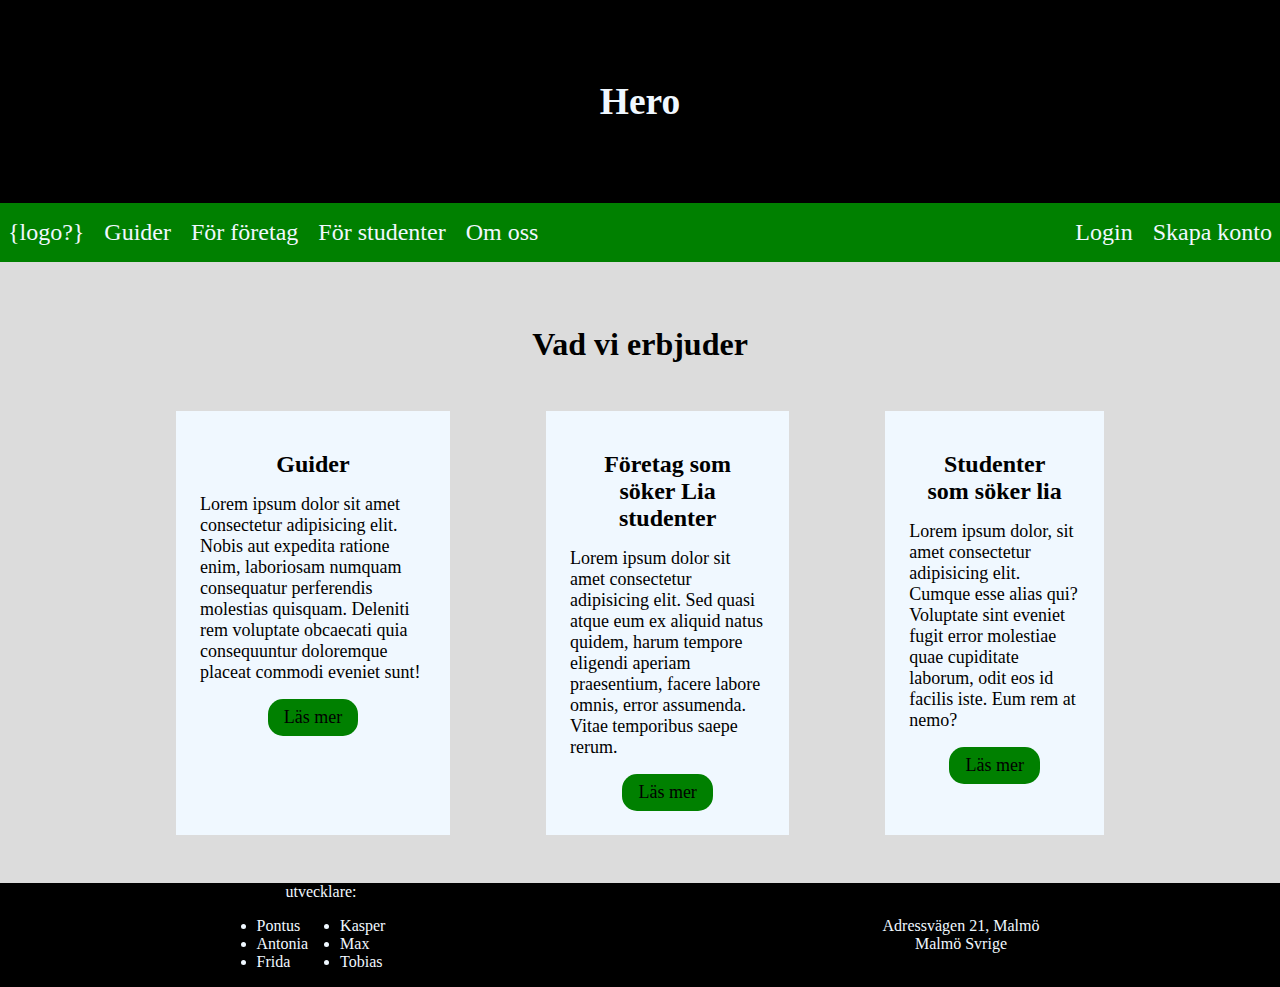
<file: index.html>
<!DOCTYPE html>
<html lang="en">
<head>
    <meta charset="UTF-8">
    <meta http-equiv="X-UA-Compatible" content="IE=edge">
    <meta name="viewport" content="width=device-width, initial-scale=1.0">
    <link rel="stylesheet" href="styles/allPagesSettings.css">
    <link rel="stylesheet" href="styles/index.css">
    <title>Home page</title>
</head>
<body>
    
    <section class="hero">
        <h3>Hero</h3>
    </section>

    <!-- tänkte ta bort navbaren här på index sidan 
    och ersätta med knappar till diverse sida (?)-->
    <nav>
        <div class="website-options">
            <a href="index.html">{logo?}</a>
            <a href="pages/guides.html">Guider</a>
            <a href="#">För företag</a>
            <a href="pages/for-students.html">För studenter</a>
            <a href="#">Om oss</a>
        </div>
        <div class="login-box">
            <a href="pages/login.html">Login</a>
            <a href="pages/signIn.html">Skapa konto</a>
        </div>
    </nav>

    <main>

        <div class="guider-info-box">
            <h3>Vad vi erbjuder</h3>
            <div class="cards-box">
                <div class="card">
                    <h4>Guider</h4>
                    <p>Lorem ipsum dolor sit amet consectetur adipisicing elit. Nobis aut expedita ratione enim, laboriosam numquam consequatur perferendis molestias quisquam. Deleniti rem voluptate obcaecati quia consequuntur doloremque placeat commodi eveniet sunt!</p>
                    <a href="pages/guides.html">Läs mer</a>
                </div>
                <div class="card">
                    <h4>Företag som söker Lia studenter</h4>
                    <p>Lorem ipsum dolor sit amet consectetur adipisicing elit. Sed quasi atque eum ex aliquid natus quidem, harum tempore eligendi aperiam praesentium, facere labore omnis, error assumenda. Vitae temporibus saepe rerum.</p>
                    <a href="pages/guides.html">Läs mer</a>
                </div>
                <div class="card">
                    <h4>Studenter som söker lia</h4>
                    <p>Lorem ipsum dolor, sit amet consectetur adipisicing elit. Cumque esse alias qui? Voluptate sint eveniet fugit error molestiae quae cupiditate laborum, odit eos id facilis iste. Eum rem at nemo?</p>
                    <a href="pages/guides.html">Läs mer</a>
                </div>
            </div>
        </div>


        
    </main>

    <footer>
        <div class="developers-box">
            <p id="titel-devs">utvecklare:</p>
            <div class="list-box">
                <div class="list-one">
                    <ul>
                        <li>Pontus</li>
                        <li>Antonia</li>
                        <li>Frida</li>
                    </ul>
                </div>
                <div class="list-two">
                    <ul>
                        <li>Kasper</li>
                        <li>Max</li>
                        <li>Tobias</li>
                    </ul>
                </div>
            </div>
        </div>
        <div class="company-details-box">
            <p>Adressvägen 21, Malmö</p>
            <p>Malmö Svrige</p>
        </div>
    </footer>
</body>
</html>
</file>
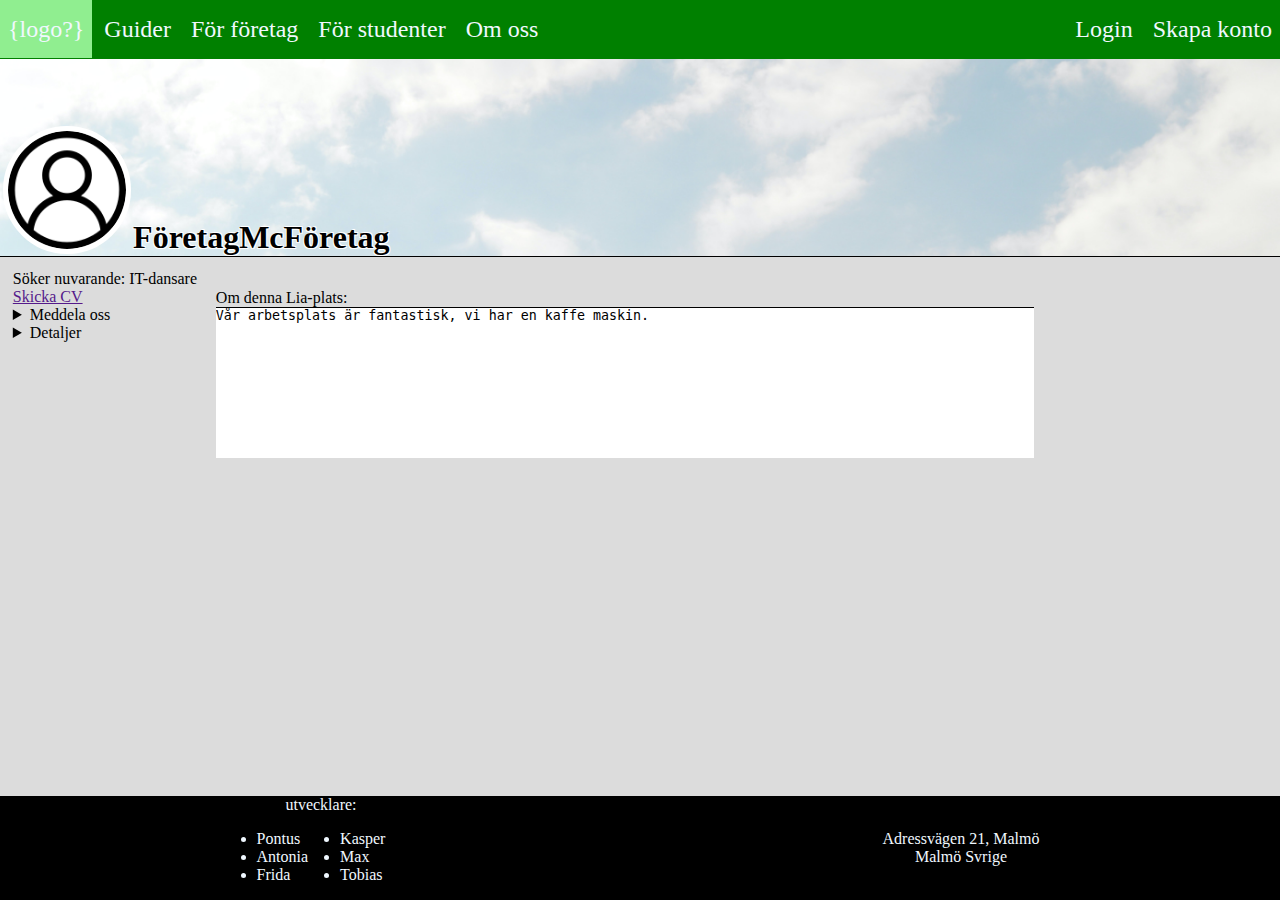
<file: pages/companyProfile.html>
<!DOCTYPE html>
<html lang="en">
  <head>
    <meta charset="UTF-8" />
    <meta http-equiv="X-UA-Compatible" content="IE=edge" />
    <meta name="viewport" content="width=device-width, initial-scale=1.0" />
    <title>Document</title>
    <link rel="stylesheet" href="../styles/allPagesSettings.css" />
    <link rel="stylesheet" href="../styles/profil.css" />
    <link rel="stylesheet" href="../styles/messagesStyles.css" />
  </head>
  <body>
    <nav>
      <div class="website-options">
        <a href="../index.html">{logo?}</a>
        <a href="../pages/guides.html">Guider</a>
        <a href="#">För företag</a>
        <a href="#">För studenter</a>
        <a href="#">Om oss</a>
      </div>
      <div class="login-box">
        <a href="../pages/login.html">Login</a>
        <a href="../pages/signIn.html">Skapa konto</a>
      </div>
    </nav>
    <div class="companyProfilePic">
      <img class="profilePic" src="../images/user.png" alt="Profile icon" />
      <h1 class="profileName">FöretagMcFöretag</h1>
    </div>

    <main>
      <section>
        <p>Söker nuvarande: IT-dansare</p>
        <a href="">Skicka CV</a><br />
        <details class="messageDetails">
          <summary>Meddela oss</summary>

          <div class="messageDiv">
            <p class="messageLabel">FöretagMcFöretag</p>

            <p class="messageText flexiEndi">
              Hej, jag har skickat mitt CV. Fick ni det?
            </p>
            <p class="messageText">
              Ja, vi arbetar med att förbereda en intervju period. Kan du Bugg?
            </p>

            <div class="messageContainer">
              <p></p>
              <form action="" class="messageForm">
                <textarea
                  name="messageTextarea"
                  id="messageTextarea"
                  cols="30"
                  rows="3"
                ></textarea>
                <button class="messageButton">Skicka</button>
              </form>
            </div>
          </div>
        </details>

        <details>
          <summary>Detaljer</summary>
          <p>Contact us: CompanyMcCompany@gmail.com</p>
          <a href="">Vår LinkedIn</a><br />
        </details>
      </section>
      <article>
        <label for="aboutMeTextName">Om denna Lia-plats:</label><br />
        <textarea
          class="aboutMeText"
          name="aboutMeTextName"
          id=""
          cols="100"
          rows="10"
        >
Vår arbetsplats är fantastisk, vi har en kaffe maskin.</textarea
        >
      </article>
    </main>

    <footer>
      <div class="developers-box">
        <p id="titel-devs">utvecklare:</p>
        <div class="list-box">
          <div class="list-one">
            <ul>
              <li>Pontus</li>
              <li>Antonia</li>
              <li>Frida</li>
            </ul>
          </div>
          <div class="list-two">
            <ul>
              <li>Kasper</li>
              <li>Max</li>
              <li>Tobias</li>
            </ul>
          </div>
        </div>
      </div>
      <div class="company-details-box">
        <p>Adressvägen 21, Malmö</p>
        <p>Malmö Svrige</p>
      </div>
    </footer>
  </body>
</html>
</file>
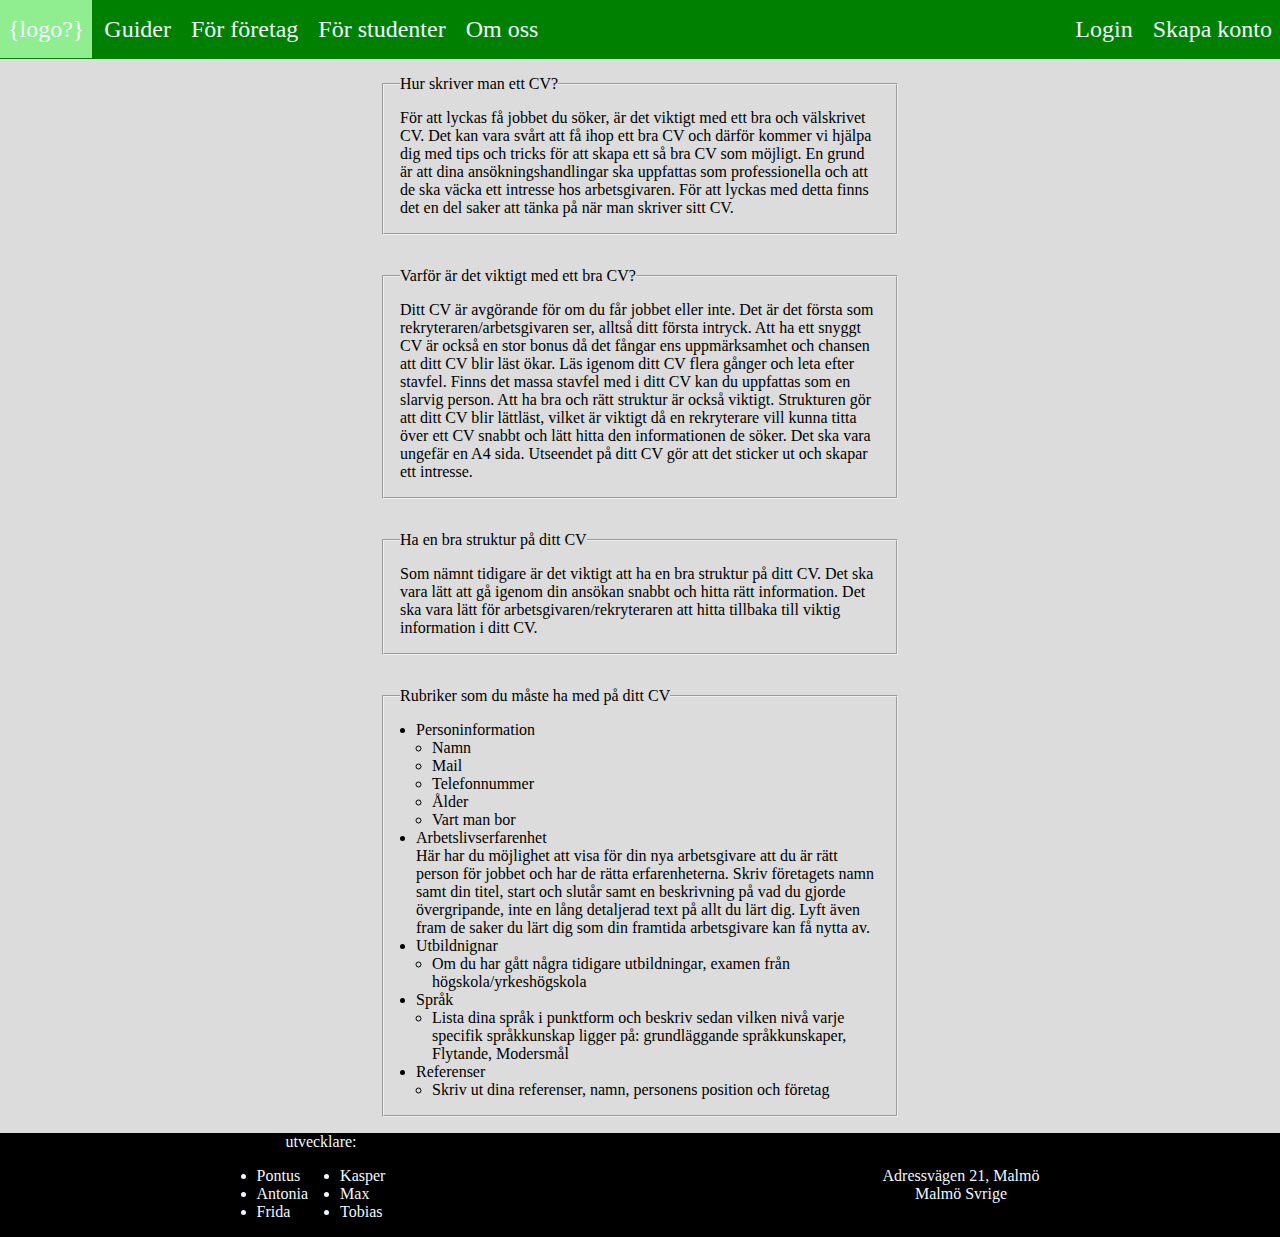
<file: pages/cv-page.html>
<!DOCTYPE html>
<html lang="en">
<head>
    <meta charset="UTF-8">
    <meta http-equiv="X-UA-Compatible" content="IE=edge">
    <meta name="viewport" content="width=device-width, initial-scale=1.0">
    <link rel="stylesheet" href="../styles/allPagesSettings.css">
    <link rel="stylesheet" href="../styles/cv-page.css">
    <title>Document</title>
</head>
<body>
    
    <nav>
        <div class="website-options">
            <a href="../index.html">{logo?}</a>
            <a href="../pages/guides.html">Guider</a>
            <a href="#">För företag</a>
            <a href="#">För studenter</a>
            <a href="#">Om oss</a>
        </div>
        <div class="login-box">
            <a href="../pages/login.html">Login</a>
            <a href="../pages/signIn.html">Skapa konto</a>
        </div>
    </nav>

    <main>

        <fieldset>
            <legend>Hur skriver man ett CV?</legend>
            <p>För att lyckas få jobbet du söker, är det viktigt med ett bra och välskrivet CV. Det kan vara svårt att få ihop ett bra CV och därför kommer vi hjälpa dig med tips och tricks för att skapa ett så bra CV som möjligt. En grund är att dina ansökningshandlingar ska uppfattas som professionella och att de ska väcka ett intresse hos arbetsgivaren. 
                För att lyckas med detta finns det en del saker att tänka på när man skriver sitt CV.
                </p>
        </fieldset>

        <fieldset>
            <legend>Varför är det viktigt med ett bra CV?</legend>
            <p>Ditt CV är avgörande för om du får jobbet eller inte. Det är det första som rekryteraren/arbetsgivaren ser, alltså ditt första intryck. Att ha ett snyggt CV är också en stor bonus då det fångar ens uppmärksamhet och chansen att ditt CV blir läst ökar.
                Läs igenom ditt CV flera gånger och leta efter stavfel. Finns det massa stavfel med i ditt CV kan du uppfattas som en slarvig person. Att ha bra och rätt struktur är också viktigt. Strukturen gör att ditt CV blir lättläst, vilket är viktigt då en rekryterare vill kunna titta över ett CV snabbt och lätt hitta den informationen de söker. Det ska vara ungefär en A4 sida. Utseendet på ditt CV gör att det sticker ut och skapar ett intresse.                
            </p>
        </fieldset>

        <fieldset>
            <legend>Ha en bra struktur på ditt CV</legend>
            <p>Som nämnt tidigare är det viktigt att ha en bra struktur på ditt CV. Det ska vara lätt att gå igenom din ansökan snabbt och hitta rätt information. Det ska vara lätt för arbetsgivaren/rekryteraren att hitta tillbaka till viktig information i ditt CV.
            </p>
        </fieldset>

        <fieldset>
            <legend>Rubriker som du måste ha med på ditt CV</legend>
            <ul class="outer-ul">
                <li>Personinformation
                    <ul class="inner-ul">
                        <li>Namn</li>
                        <li>Mail</li>
                        <li>Telefonnummer</li>
                        <li>Ålder</li>
                        <li>Vart man bor</li>
                    </ul>
                </li>
                <li>Arbetslivserfarenhet
                    <p>Här har du möjlighet att visa för din nya arbetsgivare att du är rätt person för jobbet och har de rätta erfarenheterna. 
                        Skriv företagets namn samt din titel, start och slutår samt en beskrivning på vad du gjorde övergripande, inte en lång detaljerad text på allt du lärt dig. Lyft även fram de saker du lärt dig som din framtida arbetsgivare kan få nytta av.
                    </p>
                </li>
                <li>Utbildnignar
                    <ul class="inner-ul">
                        <li>Om du har gått några tidigare utbildningar, examen från högskola/yrkeshögskola
                        </li>
                    </ul>
                </li>
                <li>Språk
                    <ul class="inner-ul">
                        <li>Lista dina språk i punktform och beskriv sedan vilken nivå varje specifik språkkunskap ligger på: grundläggande språkkunskaper, Flytande, Modersmål
                        </li>
                    </ul>
                </li>
                <li>Referenser
                    <ul class="inner-ul">
                        <li>Skriv ut dina referenser, namn, personens position och företag
                        </li>
                    </ul>
                </li>
            </ul>
        </fieldset>
    </main>

    <footer>
        <div class="developers-box">
            <p id="titel-devs">utvecklare:</p>
            <div class="list-box">
                <div class="list-one">
                    <ul>
                        <li>Pontus</li>
                        <li>Antonia</li>
                        <li>Frida</li>
                    </ul>
                </div>
                <div class="list-two">
                    <ul>
                        <li>Kasper</li>
                        <li>Max</li>
                        <li>Tobias</li>
                    </ul>
                </div>
            </div>
        </div>
        <div class="company-details-box">
            <p>Adressvägen 21, Malmö</p>
            <p>Malmö Svrige</p>
        </div>
    </footer>
</body>
</html>
</file>
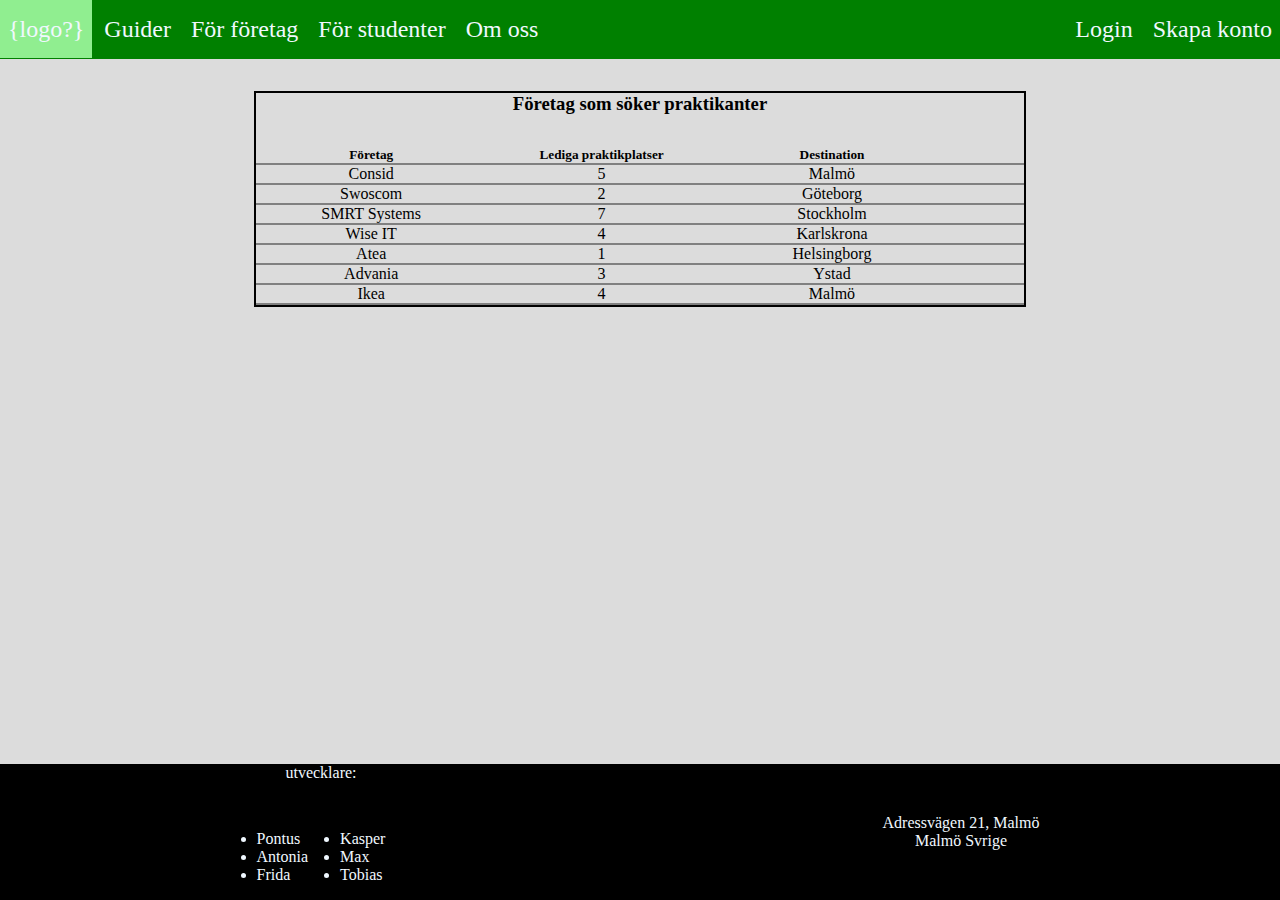
<file: pages/for-students.html>
<!DOCTYPE html>
<html lang="en">
<head>
    <meta charset="UTF-8">
    <meta http-equiv="X-UA-Compatible" content="IE=edge">
    <meta name="viewport" content="width=device-width, initial-scale=1.0">
    <link rel="stylesheet" href="../styles/allPagesSettings.css">
    <link rel="stylesheet" href="../styles/for-students.css">
    <title>För studenter</title>
</head>
<body>
    
    <nav>
        <div class="website-options">
            <a href="../index.html">{logo?}</a>
            <a href="../pages/guides.html">Guider</a>
            <a href="#">För företag</a>
            <a href="#">För studenter</a>
            <a href="#">Om oss</a>
        </div>
        <div class="login-box">
            <a href="../pages/login.html">Login</a>
            <a href="../pages/signIn.html">Skapa konto</a>
        </div>
    </nav>

    <main>

        <div class="company-list">
            <h3>Företag som söker praktikanter</h3>

            <div class="list-box">
                <div class="company-box categories-data">
                    <h5>Företag</h5>
                    <h5>Lediga praktikplatser</h5>
                    <h5>Destination</h5>
                </div>
                <div class="company-box">
                    <p>Consid</p>
                    <p>5</p>
                    <p>Malmö</p>
                </div>
                <div class="company-box">
                    <p>Swoscom</p>
                    <p>2</p>
                    <p>Göteborg</p>
                </div>
                <div class="company-box">
                    <p>SMRT Systems</p>
                    <p>7</p>
                    <p>Stockholm</p>
                </div>
                <div class="company-box">
                    <p>Wise IT</p>
                    <p>4</p>
                    <p>Karlskrona</p>
                </div>
                <div class="company-box">
                    <p>Atea</p>
                    <p>1</p>
                    <p>Helsingborg</p>
                </div>
                <div class="company-box">
                    <p>Advania</p>
                    <p>3</p>
                    <p>Ystad</p>
                </div>
                <div class="company-box">
                    <p>Ikea</p>
                    <p>4</p>
                    <p>Malmö</p>
                </div>
            </div>

            
        </div>
    </main>


    <footer>
        <div class="developers-box">
            <p id="titel-devs">utvecklare:</p>
            <div class="list-box">
                <div class="list-one">
                    <ul>
                        <li>Pontus</li>
                        <li>Antonia</li>
                        <li>Frida</li>
                    </ul>
                </div>
                <div class="list-two">
                    <ul>
                        <li>Kasper</li>
                        <li>Max</li>
                        <li>Tobias</li>
                    </ul>
                </div>
            </div>
        </div>
        <div class="company-details-box">
            <p>Adressvägen 21, Malmö</p>
            <p>Malmö Svrige</p>
        </div>
    </footer>

</body>
</html>
</file>
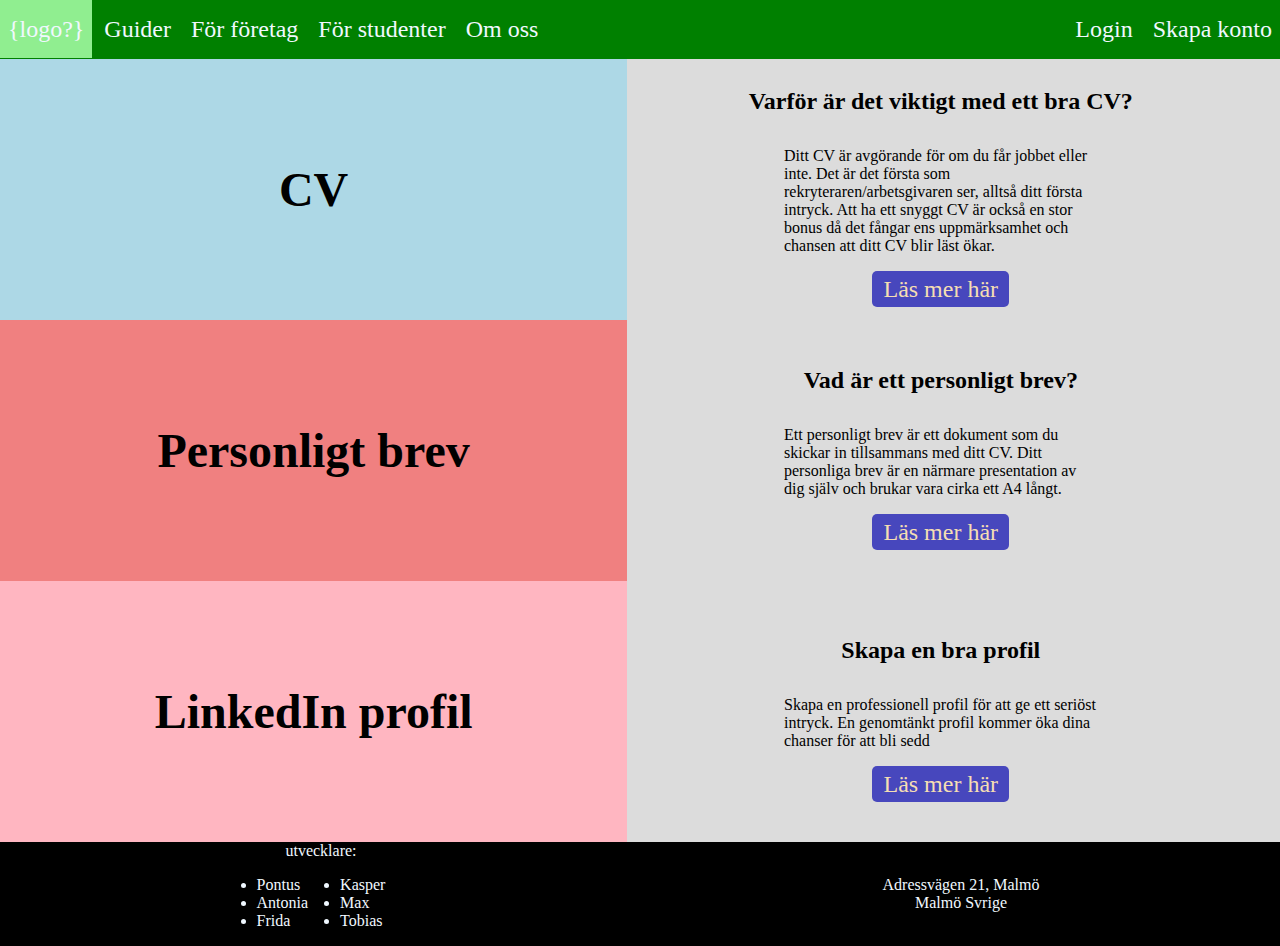
<file: pages/guides.html>
<!DOCTYPE html>
<html lang="en">
<head>
    <meta charset="UTF-8">
    <meta http-equiv="X-UA-Compatible" content="IE=edge">
    <meta name="viewport" content="width=device-width, initial-scale=1.0">
    <link rel="stylesheet" href="../styles/allPagesSettings.css">
    <link rel="stylesheet" href="../styles/guides.css">
    <title>Guider</title>
</head>
<body>

    <nav>
        <div class="website-options">
            <a href="../index.html">{logo?}</a>
            <a href="#">Guider</a>
            <a href="#">För företag</a>
            <a href="#">För studenter</a>
            <a href="#">Om oss</a>
        </div>
        <div class="login-box">
            <a href="../pages/login.html">Login</a>
            <a href="../pages/signIn.html">Skapa konto</a>
        </div>
    </nav>

    <main>

        <div class="cv-guide-box guide-box">
            <div class="titel" id="titel1">
                <h2>CV</h2>
            </div>
            <div class="content">
                <h4>Varför är det viktigt med ett bra CV?</h4>
                <p>
                    Ditt CV är avgörande för om du får jobbet eller inte. Det är det första som rekryteraren/arbetsgivaren ser, alltså ditt första intryck. Att ha ett snyggt CV är också en stor bonus då det fångar ens uppmärksamhet och chansen att ditt CV blir läst ökar.
                </p>
                <a href="../pages/cv-page.html" class="BtnReadMore">Läs mer här</a>
            </div>
            
        </div>
        <div class="personligt-brev-box guide-box">
            <div class="titel" id="titel2">
                <h2>Personligt brev</h2>
            </div>
            <div class="content">
                <h4>Vad är ett personligt brev?</h4>
                <p>Ett personligt brev är ett dokument som du skickar in tillsammans med ditt CV. Ditt personliga brev är en närmare presentation av dig själv och brukar vara cirka ett A4 långt.</p>
                <a href="/pages/personligt-brev.html" class="BtnReadMore">Läs mer här</a>
            </div>
        </div>
        <div class="soka-lia-box guide-box">
            <div class="titel" id="titel3">
                <h2>LinkedIn profil</h2>
            </div>
            <div class="content">
                <h4>Skapa en bra profil</h4>
                <p>Skapa en professionell profil för att ge ett seriöst intryck.
                    En genomtänkt profil kommer öka dina chanser för att bli sedd</p>
                <a href="#" class="BtnReadMore">Läs mer här</a>
            </div>
        </div>


    </main>

    <footer>
        <div class="developers-box">
            <p id="titel-devs">utvecklare:</p>
            <div class="list-box">
                <div class="list-one">
                    <ul>
                        <li>Pontus</li>
                        <li>Antonia</li>
                        <li>Frida</li>
                    </ul>
                </div>
                <div class="list-two">
                    <ul>
                        <li>Kasper</li>
                        <li>Max</li>
                        <li>Tobias</li>
                    </ul>
                </div>
            </div>
        </div>
        <div class="company-details-box">
            <p>Adressvägen 21, Malmö</p>
            <p>Malmö Svrige</p>
        </div>
    </footer>

    
    
</body>
</html>
</file>
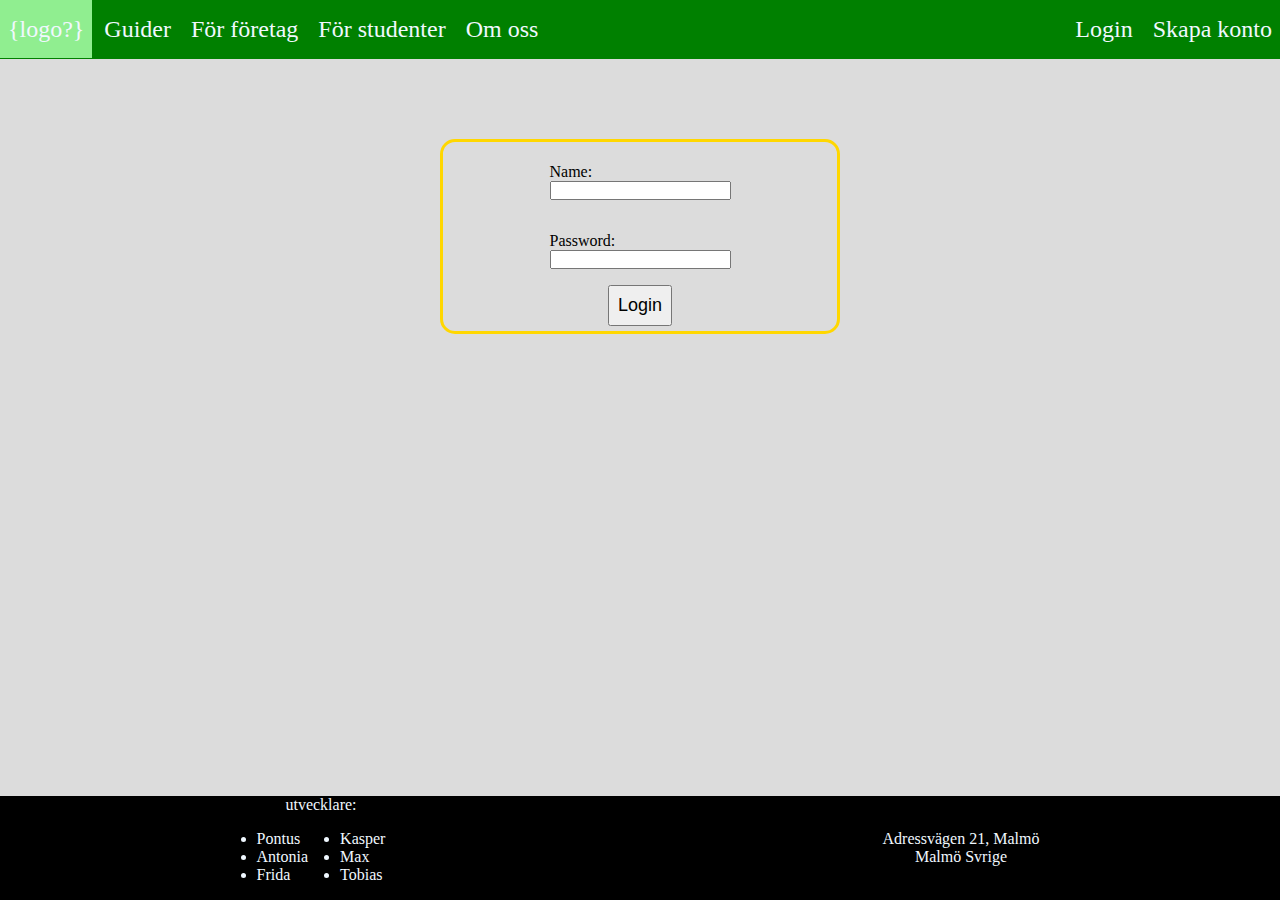
<file: pages/login.html>
<!DOCTYPE html>
<html lang="en">
<head>
    <meta charset="UTF-8">
    <meta http-equiv="X-UA-Compatible" content="IE=edge">
    <meta name="viewport" content="width=device-width, initial-scale=1.0">
    <title>Login</title>
    <link rel="stylesheet" href="../styles/allPagesSettings.css">
    <link rel="stylesheet" href="../styles/login.css">
</head>
<body>

    <nav>
        <div class="website-options">
            <a href="../index.html">{logo?}</a>
            <a href="../pages/guides.html">Guider</a>
            <a href="#">För företag</a>
            <a href="#">För studenter</a>
            <a href="#">Om oss</a>
        </div>
        <div class="login-box">
            <a href="../pages/login.html">Login</a>
            <a href="../pages/signIn.html">Skapa konto</a>
        </div>
    </nav>
    
    <form action="#" method="post">
        <div class="name-box input-box">
            <label for="nameIn">Name:</label>
            <input type="text" name="nameIN" id="nameIN">
        </div>
        <div class="password-box input-box">
            <label for="passIn">Password:</label>
            <input type="text" name="passIn" id="passIn">
        </div>
        <button type="submit">Login</button>
    </form>

    <footer>
        <div class="developers-box">
            <p id="titel-devs">utvecklare:</p>
            <div class="list-box">
                <div class="list-one">
                    <ul>
                        <li>Pontus</li>
                        <li>Antonia</li>
                        <li>Frida</li>
                    </ul>
                </div>
                <div class="list-two">
                    <ul>
                        <li>Kasper</li>
                        <li>Max</li>
                        <li>Tobias</li>
                    </ul>
                </div>
            </div>
        </div>
        <div class="company-details-box">
            <p>Adressvägen 21, Malmö</p>
            <p>Malmö Svrige</p>
        </div>
    </footer>
</body>
</html>
</file>
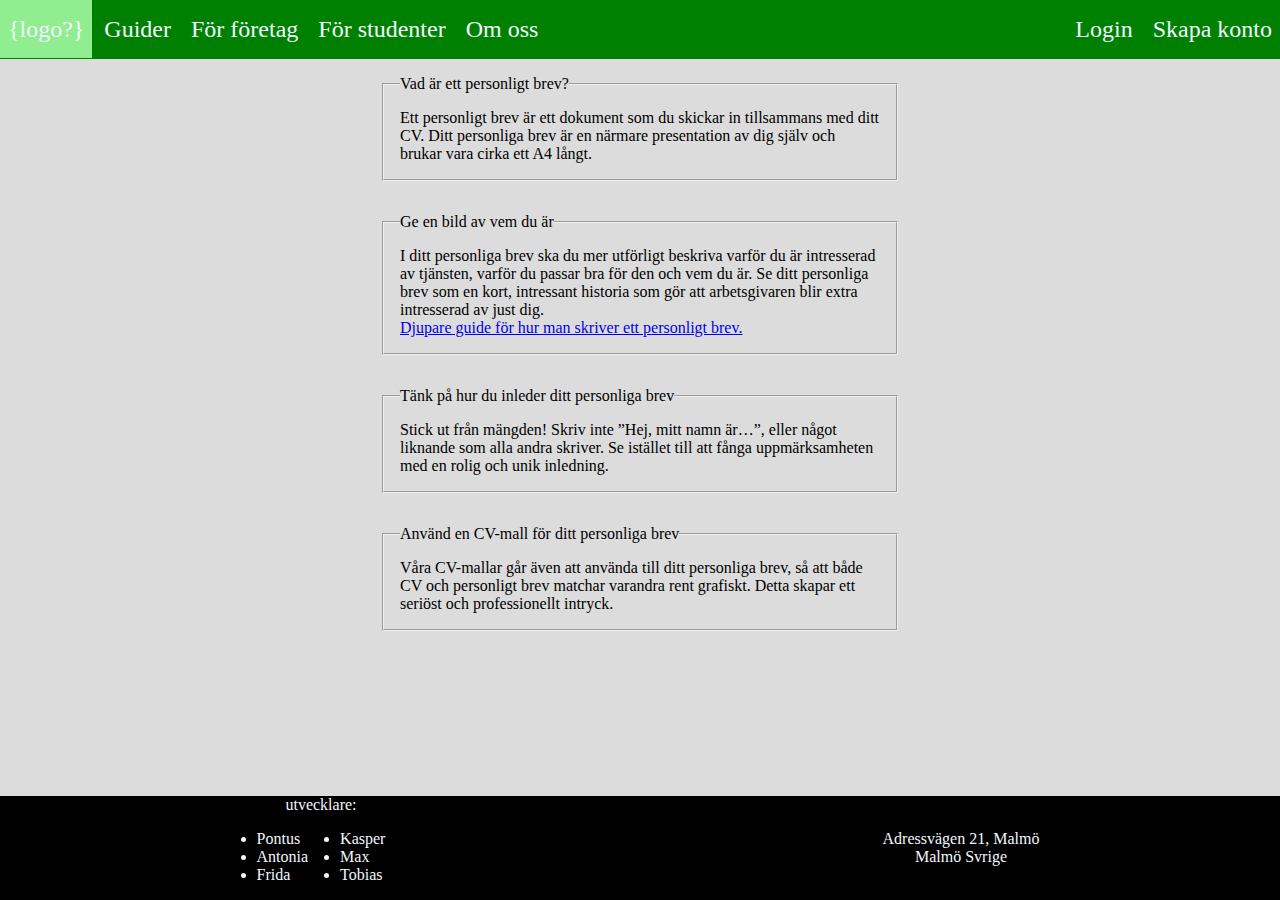
<file: pages/personligt-brev.html>
<!DOCTYPE html>
<html lang="en">
<head>
    <meta charset="UTF-8">
    <meta http-equiv="X-UA-Compatible" content="IE=edge">
    <meta name="viewport" content="width=device-width, initial-scale=1.0">
    <link rel="stylesheet" href="../styles/allPagesSettings.css">
    <link rel="stylesheet" href="../styles/cv-page.css">
    <title>Document</title>
</head>
<body>
    
    <nav>
        <div class="website-options">
            <a href="../index.html">{logo?}</a>
            <a href="../pages/guides.html">Guider</a>
            <a href="#">För företag</a>
            <a href="#">För studenter</a>
            <a href="#">Om oss</a>
        </div>
        <div class="login-box">
            <a href="../pages/login.html">Login</a>
            <a href="../pages/signIn.html">Skapa konto</a>
        </div>
    </nav>

    <main>

        <fieldset>
            <legend>Vad är ett personligt brev?</legend>
            <p>Ett personligt brev är ett dokument som du skickar in tillsammans med ditt CV. Ditt personliga brev är en närmare presentation av dig själv och brukar vara cirka ett A4 långt.</p>
        </fieldset>

        <fieldset>
            <legend>Ge en bild av vem du är</legend>
            <p>I ditt personliga brev ska du mer utförligt beskriva varför du är intresserad av tjänsten, varför du passar bra för den och vem du är. Se ditt personliga brev som en kort, intressant historia som gör att arbetsgivaren blir extra intresserad av just dig. </p>
            <a href="#">Djupare guide för hur man skriver ett personligt brev.</a> 
        </fieldset>

        <fieldset>
            <legend>Tänk på hur du inleder ditt personliga brev</legend>
            <p>Stick ut från mängden! Skriv inte ”Hej, mitt namn är…”, eller något liknande som alla andra skriver. Se istället till att fånga uppmärksamheten med en rolig och unik inledning.
            </p>
        </fieldset>

        <fieldset>
            <legend>Använd en CV-mall för ditt personliga brev</legend>
            <p>Våra CV-mallar går även att använda till ditt personliga brev, så att både CV och personligt brev matchar varandra rent grafiskt. Detta skapar ett seriöst och professionellt intryck.
            </p>
        </fieldset>

    </main>

    <footer>
        <div class="developers-box">
            <p id="titel-devs">utvecklare:</p>
            <div class="list-box">
                <div class="list-one">
                    <ul>
                        <li>Pontus</li>
                        <li>Antonia</li>
                        <li>Frida</li>
                    </ul>
                </div>
                <div class="list-two">
                    <ul>
                        <li>Kasper</li>
                        <li>Max</li>
                        <li>Tobias</li>
                    </ul>
                </div>
            </div>
        </div>
        <div class="company-details-box">
            <p>Adressvägen 21, Malmö</p>
            <p>Malmö Svrige</p>
        </div>
    </footer>
</body>
</html>
</file>
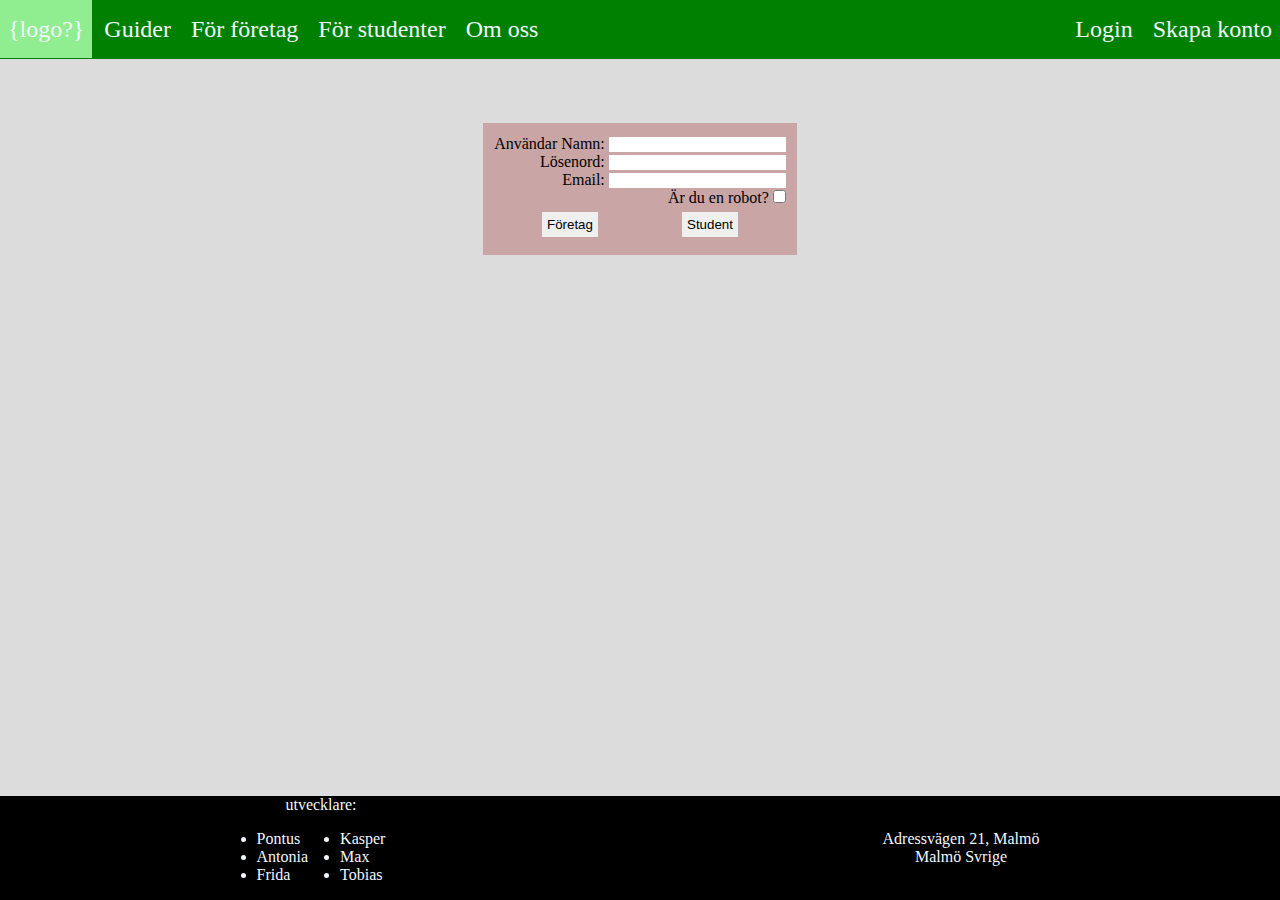
<file: pages/signIn.html>
<!DOCTYPE html>
<html lang="en">
  <head>
    <meta charset="UTF-8" />
    <meta http-equiv="X-UA-Compatible" content="IE=edge" />
    <meta name="viewport" content="width=device-width, initial-scale=1.0" />
    <link rel="stylesheet" href="../styles/allPagesSettings.css" />
    <link rel="stylesheet" href="../styles/profil.css" />
    <title>Document</title>
  </head>
  <body>
    <nav>
      <div class="website-options">
        <a href="../index.html">{logo?}</a>
        <a href="../pages/guides.html">Guider</a>
        <a href="#">För företag</a>
        <a href="#">För studenter</a>
        <a href="#">Om oss</a>
      </div>
      <div class="login-box">
        <a href="../pages/login.html">Login</a>
        <a href="../pages/signIn.html">Skapa konto</a>
      </div>
    </nav>

    <div class="signInFormContainer">
      <form class="signInForm" action="">
        <div>
          <label for="userName">Användar Namn: </label>
          <input type="text" name="userName" />
        </div>
        <div>
          <label for="password">Lösenord: </label>
          <input type="text" name="password" />
        </div>
        <div>
          <label for="email">Email: </label>
          <input type="text" name="email" />
        </div>
        <div>
          <label for="robot">Är du en robot? </label>
          <input type="checkbox" name="robot" id="" />
        </div>
        <div class="signinBtnContainer">
          <input onclick="location.href='../pages/companyProfile.html'" type="button" value="Företag" />
          <input onclick="location.href='../pages/studentProfile.html'" type="button" value="Student" />
        </div>
      </form>
    </div>

    <footer>
      <div class="developers-box">
        <p id="titel-devs">utvecklare:</p>
        <div class="list-box">
          <div class="list-one">
            <ul>
              <li>Pontus</li>
              <li>Antonia</li>
              <li>Frida</li>
            </ul>
          </div>
          <div class="list-two">
            <ul>
              <li>Kasper</li>
              <li>Max</li>
              <li>Tobias</li>
            </ul>
          </div>
        </div>
      </div>
      <div class="company-details-box">
        <p>Adressvägen 21, Malmö</p>
        <p>Malmö Svrige</p>
      </div>
    </footer>
  </body>
</html>
</file>
<file: styles/allPagesSettings.css>
*{
    margin: 0;
    padding: 0;
}

body{
    min-height: 100vh;
    display: flex;
    flex-direction: column;
    background-color: gainsboro;
}

/* --- nav --- */

nav{
    display: flex;
    justify-content: space-between;
    flex-flow: row wrap;
    background-color: green;
}

nav a{
    padding: 1rem .5rem;
    text-decoration: none;
    font-size: x-large;
    margin: 0;
    color: aliceblue;
}

nav a:hover{
    background-color: lightgreen;
}

.website-options, .login-box{
    padding: 1rem 0;
}

/* --- footer --- */

footer{
    margin-top: auto;
    background-color: black;
    color: aliceblue;
    display: flex;
    justify-content: space-around;
}

.developers-box ul{
    margin: 1rem;
}

#titel-devs{
    text-align: center;
}

.list-box{
    display: flex;
    flex-flow: row wrap;
}

.company-details-box{
    display: flex;
    justify-content: center;
    align-items: center;
    flex-direction: column;
}
</file>
<file: styles/index.css>
/* --- hero --- */

.hero{
    background-color: black;
    color: aliceblue;
    font-size: xx-large;
    text-align: center;
    padding: 5rem 0;
}

/* ---main --- */

/* --- info cards --- */

.guider-info-box{
    height: 20%;
    display: flex;
    flex-flow: column nowrap;
    justify-content: center;
    align-items: center;
    width: 100%;
    margin: 0 auto;
    padding-top: 4rem;
    background-color: gainsboro;
}

.guider-info-box h3{
    font-size: xx-large;
}

.cards-box{
    display: flex;
    flex-flow: row nowrap;
    justify-content:space-evenly;
    width: 80%;
}

.card{
    background-color: aliceblue;
    margin: 3rem;
    padding: 1.5rem;
    font-size: large;
    display: flex;
    flex-direction: column;
    align-items: center;
}

.card h4{
    text-align: center;
    margin: 1rem;
    font-size: x-large;
}

.card a{
    text-decoration: none;
    color: black;
    padding: .5rem 1rem;
    background-color: green;
    margin-top: 1rem;
    border-radius: 15px;
}

/* --- nästa bit i main --- */
</file>
<file: styles/profil.css>
*{
    box-sizing: border-box;
    margin: 0;
    border: 0;
    padding: 0;
}
.profileName{
    
    text-shadow: 
    -1px 1px 0 #ffffff,
    1px 1px 0 #ffffff,
    1px -1px 0 #ffffff;
    /* background-color: rgba(245, 242, 242, 0.527); */
}
.profilePic{
    height: 10%;
    width: 10%;
    margin: 0.2%;
    background-color: white;
    border-radius: 50%;
    border: 5px solid white;

}
main{
    display: flex;
    padding: 1%;
    border-top: 1px solid black;
    height: 100%;
}
article{
    margin: 1%;
    /* border: solid 2px black; */
    padding: 0.5%;
    //background-color: bisque;
}

.aboutMeText{
    border-top: solid 1px black;
    //background-color: bisque;
    resize: none;


}
p{
    margin-bottom: 0.1%;
}
.heroProfilePic{
    display: flex;
    align-items: flex-end;
    flex-direction: row;
    padding-top: 5%;

    background: url(../images/technoHero.jpg) no-repeat center center fixed; 
    
    background-size: cover;
}
.companyProfilePic{
    display: flex;
    align-items: flex-end;
    flex-direction: row;
    padding-top: 5%;
    background: url(../images/technoHero2.jpg) no-repeat center center fixed; 
    background-size: cover;


}
.signInForm{

    display: flex;
    flex-direction: column;
    width: 30;
    height: 70%;
    align-items: flex-end;
    background-color: rgba(165, 42, 42, 0.304);
    padding: 1%;
}
.signInFormContainer{
    display: flex;
    align-items: center;
    flex-direction: column;
    margin: 5%;
}
.signinBtnContainer{
    display: flex;
    justify-content: space-around;
    flex-direction: row;
    width: 100%;
    padding: 2%;
}
.signinBtnContainer input{
     padding: 5px;
}
</file>
<file: styles/messagesStyles.css>
.messageDiv{
    position: absolute;
    bottom: 0px;
    right: 1%;
    height: 50%;
    width: 20%;
    background-color: rgb(179, 168, 151);
    display: flex;
    flex-direction: column;
    border: 1px solid black;
}

#messageTextare{
    resize: none;
    float: left;
}
textarea{
    resize: none;
}
.messageForm{
    display: flex;
    border: 2px solid black;
}
.messageLabel{
    /* justify-self: flex-end; */
    background-color: green;
    border-bottom: 2px solid black;

}
.messageContainer{
    
    display: flex;
    flex-direction: column-reverse;
    height: 100%;
}
.messageText{
    background-color: white;
    border-radius: 7%;
    border: solid black 1px;
    padding: 2px;
    width: 50%;
    margin: 1px;
}
.flexiEndi{
    align-self: flex-end;
}
</file>
<file: styles/cv-page.css>
main{
    display: flex;
    justify-content: center;
    flex-direction: column;
}

fieldset{
    max-width: 30rem;
    margin: 1rem auto;
    padding: 1rem;
}

.outer-ul{
    margin-left: 1rem;
}

.inner-ul{
    margin-left: 1rem;
}
</file>
<file: styles/for-students.css>
main{
    width: 100%;
}

.company-list{
    width: 60%;
    border: solid black 2px;
    margin: 2rem auto;
}

.company-list h3{
    text-align: center;
}

.list-box{
    margin-top: 2rem;
    width: 100%;
}



.company-box{
    width: 100%;
    display: flex;
    flex-direction: row;
    border-bottom: solid grey 2px;
}

.company-box p,h5{
    width: 30%;
    text-align: center;
}
</file>
<file: styles/guides.css>
/* --- main --- */

main{
    max-width: 100rem;
    margin: 0 auto;
}

.guide-box{
    display: flex;
    flex-direction: row;
    height: 29vh;
}

.titel{
    display: flex;
    align-items: center;
    justify-content: center;
    width: 49%;
    font-size: xx-large;
}

#titel1{
    background-color: lightblue;
}

#titel2{
    background-color: lightcoral;
}

#titel3{
    background-color: lightpink;
}

.content{
    width: 49%;
    display: flex;
    flex-flow: column nowrap;
    justify-content: center;
    align-items: center;
}

.content p{max-width: 50%;}

.content h4{
    margin: 2rem;
    font-size: x-large;
}

.BtnReadMore{
    padding: .3rem .7rem;
    border-radius: 5px;
    background-color: rgb(71, 71, 189);
    color: wheat;
    text-decoration: none;
    font-size: x-large;
    margin: 1rem 0;
}

.BtnReadMore:hover{
    background-color: aqua;
}
</file>
<file: styles/login.css>
/* --- form --- */

form{
    width: 30vw;
    margin: 5rem auto;
    display: flex;
    flex-flow: column nowrap;
    justify-content: center;
    align-items: center;
    border: solid 3px gold;
    border-radius: 15px;
    padding: .3rem;
}

.input-box{
    display: flex;
    flex-direction: column;
    margin: 1rem 0;
}

form button{
    max-width: 20%;
    margin: 0 auto;
    padding: .5rem;
    font-size: large;
}
</file>
